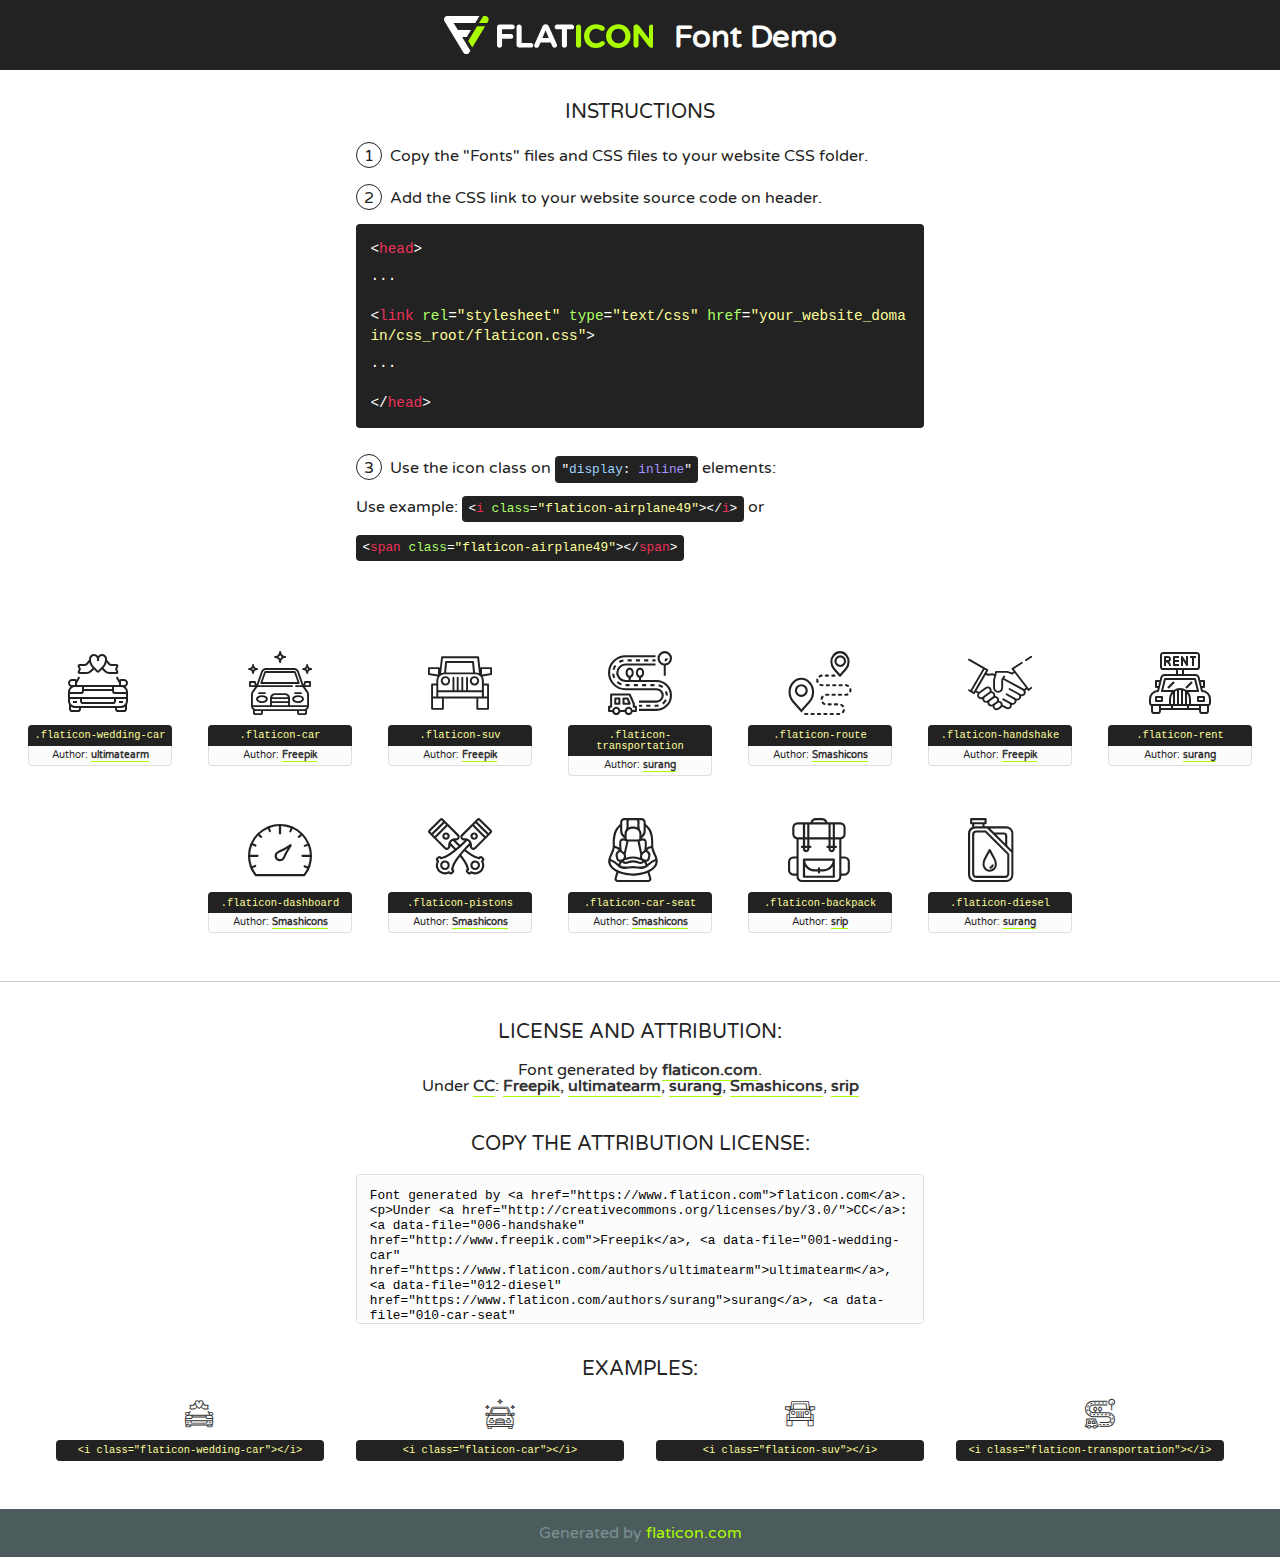
<file: static/fonts/flaticon/font/flaticon.html>
<!DOCTYPE html>
<!--
  Flaticon icon font: Flaticon
  Creation date: 29/10/2019 06:11
-->
<html>
<!DOCTYPE html>
<html>

<head>
    <title>Flaticon WebFont</title>
    <link href="http://fonts.googleapis.com/css?family=Varela+Round" rel="stylesheet" type="text/css" />
    <link rel="stylesheet" type="text/css" href="flaticon.css">
    <meta charset="UTF-8">
    <style>
    html, body, div, span, applet, object, iframe,
    h1, h2, h3, h4, h5, h6, p, blockquote, pre,
    a, abbr, acronym, address, big, cite, code,
    del, dfn, em, img, ins, kbd, q, s, samp,
    small, strike, strong, sub, sup, tt, var,
    b, u, i, center,
    dl, dt, dd, ol, ul, li,
    fieldset, form, label, legend,
    table, caption, tbody, tfoot, thead, tr, th, td,
    article, aside, canvas, details, embed, 
    figure, figcaption, footer, header, hgroup, 
    menu, nav, output, ruby, section, summary,
    time, mark, audio, video {
        margin: 0;
        padding: 0;
        border: 0;
        font-size: 100%;
        font: inherit;
        vertical-align: baseline;
    }
    /* HTML5 display-role reset for older browsers */
    article, aside, details, figcaption, figure, 
    footer, header, hgroup, menu, nav, section {
        display: block;
    }
    body {
        line-height: 1;
    }
    ol, ul {
        list-style: none;
    }
    blockquote, q {
        quotes: none;
    }
    blockquote:before, blockquote:after,
    q:before, q:after {
        content: '';
        content: none;
    }
    table {
        border-collapse: collapse;
        border-spacing: 0;
    }
    body {
        font-family: 'Varela Round', Helvetica, Arial, sans-serif;
        font-size: 16px;
        color: #222;
    }
    a {
        color: #333;
        border-bottom: 1px solid #a9fd00;
        font-weight: bold;
        text-decoration: none;
    }
    * {
        -moz-box-sizing: border-box;
        -webkit-box-sizing: border-box;
        box-sizing: border-box;
        margin: 0;
        padding: 0;
    }
    [class^="flaticon-"]:before, [class*=" flaticon-"]:before, [class^="flaticon-"]:after, [class*=" flaticon-"]:after {
        font-family: Flaticon;
        font-size: 30px;
        font-style: normal;
        margin-left: 20px;
        color: #333;
    }
    .wrapper {
        max-width: 600px;
        margin: auto;
        padding: 0 1em;
    }
    .title {
        font-size: 1.25em;
        text-align: center;
        margin-bottom: 1em;
        text-transform: uppercase;
    }
    header {
        text-align: center;
        background-color: #222;
        color: #fff;
        padding: 1em;
    }
    header .logo {
        width: 210px;
        height: 38px;
        display: inline-block;
        vertical-align: middle;
        margin-right: 1em;
        border: none;
    }
    header strong {
        font-size: 1.95em;
        font-weight: bold;
        vertical-align: middle;
        margin-top: 5px;
        display: inline-block;
    }
    .demo {
        margin: 2em auto;
        line-height: 1.25em;
    }
    .demo ul li {
        margin-bottom: 1em;
    }
    .demo ul li .num {
        color: #222;
        border-radius: 20px;
        display: inline-block;
        width: 26px;
        padding: 3px;
        height: 26px;
        text-align: center;
        margin-right: 0.5em;
        border: 1px solid #222;
    }
    .demo ul li code {
        background-color: #222;
        border-radius: 4px;
        padding: 0.25em 0.5em;
        display: inline-block;
        color: #fff;
        font-family: Consolas,Monaco,Lucida Console,Liberation Mono,DejaVu Sans Mono,Bitstream Vera Sans Mono,Courier New, monospace;
        font-weight: lighter;
        margin-top: 1em;
        font-size: 0.8em;
        word-break: break-all;
    }
    .demo ul li code.big {
        padding: 1em;
        font-size: 0.9em;
    }
    .demo ul li code .red {
        color: #EF3159;
    }
    .demo ul li code .green {
        color: #ACFF65;
    }
    .demo ul li code .yellow {
        color: #FFFF99;
    }
    .demo ul li code .blue {
        color: #99D3FF;
    }
    .demo ul li code .purple {
        color: #A295FF;
    }
    .demo ul li code .dots {
        margin-top: 0.5em;
        display: block;
    }
    #glyphs {
        border-bottom: 1px solid #ccc;
        padding: 2em 0;
        text-align: center;
    }
    .glyph {
        display: inline-block;
        width: 9em;
        margin: 1em;
        text-align: center;
        vertical-align: top;
        background: #FFF;
    }
    .glyph .glyph-icon {
        padding: 10px;
        display: block;
        font-family:"Flaticon";
        font-size: 64px;
        line-height: 1;
    }
    .glyph .glyph-icon:before {
        font-size: 64px;
        color: #222;
        margin-left: 0;
    }
    .class-name {
        font-size: 0.65em;
        background-color: #222;
        color: #fff;
        border-radius: 4px 4px 0 0;
        padding: 0.5em;
        color: #FFFF99;
        font-family: Consolas,Monaco,Lucida Console,Liberation Mono,DejaVu Sans Mono,Bitstream Vera Sans Mono,Courier New, monospace;
    }
    .author-name {
        font-size: 0.6em;
        background-color: #fcfcfd;
        border: 1px solid #DEDEE4;
        border-top: 0;
        border-radius: 0 0 4px 4px;
        padding: 0.5em;
    }
    .class-name:last-child {
        font-size: 10px;
        color:#888;
    }
    .class-name:last-child a {
        font-size: 10px;
        color:#555;
    }
    .class-name:last-child a:hover {
        color:#a9fd00;
    }
    .glyph > input {
        display: block;
        width: 100px;
        margin: 5px auto;
        text-align: center;
        font-size: 12px;
        cursor: text;
    }
    .glyph > input.icon-input {
        font-family:"Flaticon";
        font-size: 16px;
        margin-bottom: 10px;
    }
    .attribution .title {
        margin-top: 2em;
    }
    .attribution textarea {
        background-color: #fcfcfd;
        padding: 1em;
        border: none;
        box-shadow: none;
        border: 1px solid #DEDEE4;
        border-radius: 4px;
        resize: none;
        width: 100%;
        height: 150px;
        font-size: 0.8em;
        font-family: Consolas,Monaco,Lucida Console,Liberation Mono,DejaVu Sans Mono,Bitstream Vera Sans Mono,Courier New, monospace;
        -webkit-appearance: none;
    }
    .iconsuse {
        margin: 2em auto;
        text-align: center;
        max-width: 1200px;
    }
    .iconsuse:after {
        content: '';
        display: table;
        clear: both;
    }
    .iconsuse .image {
        float: left;
        width: 25%;
        padding: 0 1em;
    }
    .iconsuse .image p {
        margin-bottom: 1em;
    }
    .iconsuse .image span {
        display: block;
        font-size: 0.65em;
        background-color: #222;
        color: #fff;
        border-radius: 4px;
        padding: 0.5em;
        color: #FFFF99;
        margin-top: 1em;
        font-family: Consolas,Monaco,Lucida Console,Liberation Mono,DejaVu Sans Mono,Bitstream Vera Sans Mono,Courier New, monospace;
    }
    #footer {
        text-align: center;
        background-color: #4C5B5C;
        color: #7c9192;
        padding: 1em;
    }
    #footer a {
        border: none;
        color: #a9fd00;
        font-weight: normal;
    }
    @media (max-width: 960px) {
        .iconsuse .image {
            width: 50%;
        }
    }
    @media (max-width: 560px) {
        .iconsuse .image {
            width: 100%;
        }
    }
    </style>
</head>

<body class="characters-off">

    <header>
        <a href="https://www.flaticon.com" target="_blank" class="logo">
            <svg version="1.1" xmlns="http://www.w3.org/2000/svg" xmlns:xlink="http://www.w3.org/1999/xlink" xmlns:a="http://ns.adobe.com/AdobeSVGViewerExtensions/3.0/" viewBox="0 0 560.875 102.036" enable-background="new 0 0 560.875 102.036" xml:space="preserve">
                <defs>
                </defs>
                <g>
                    <g class="letters">
                        <path fill="#ffffff" d="M141.596,29.675c0-3.777,2.985-6.767,6.764-6.767h34.438c3.426,0,6.15,2.728,6.15,6.15
                        c0,3.43-2.724,6.149-6.15,6.149h-27.674v13.091h23.719c3.429,0,6.151,2.724,6.151,6.15c0,3.43-2.723,6.149-6.151,6.149h-23.719
                        v17.574c0,3.773-2.986,6.761-6.764,6.761c-3.779,0-6.764-2.989-6.764-6.761V29.675z"></path>
                        <path fill="#ffffff" d="M193.844,29.149c0-3.781,2.985-6.767,6.764-6.767c3.776,0,6.763,2.985,6.763,6.767v42.957h25.039
                        c3.426,0,6.149,2.726,6.149,6.153c0,3.425-2.723,6.15-6.149,6.15h-31.802c-3.779,0-6.764-2.986-6.764-6.768V29.149z"></path>
                        <path fill="#ffffff" d="M241.891,75.71l21.438-48.407c1.492-3.341,4.215-5.357,7.906-5.357h0.792
                        c3.686,0,6.323,2.017,7.815,5.357l21.439,48.407c0.436,0.967,0.701,1.845,0.701,2.723c0,3.602-2.809,6.501-6.414,6.501
                        c-3.161,0-5.269-1.845-6.499-4.655l-4.132-9.661h-27.059l-4.301,10.102c-1.144,2.631-3.426,4.214-6.237,4.214
                        c-3.517,0-6.24-2.81-6.24-6.325C241.1,77.64,241.451,76.677,241.891,75.71z M279.932,58.666l-8.521-20.297l-8.526,20.297H279.932
                        z"></path>
                        <path fill="#ffffff" d="M314.864,35.387H301.86c-3.429,0-6.239-2.813-6.239-6.238c0-3.429,2.811-6.24,6.239-6.24h39.533
                        c3.426,0,6.237,2.811,6.237,6.24c0,3.425-2.811,6.238-6.237,6.238h-13.001v42.785c0,3.773-2.99,6.761-6.764,6.761
                        c-3.779,0-6.764-2.989-6.764-6.761V35.387z"></path>
                        <path fill="#A9FD00" d="M352.615,29.149c0-3.781,2.985-6.767,6.767-6.767c3.774,0,6.761,2.985,6.761,6.767v49.024
                        c0,3.773-2.987,6.761-6.761,6.761c-3.781,0-6.767-2.989-6.767-6.761V29.149z"></path>
                        <path fill="#A9FD00" d="M374.132,53.836v-0.179c0-17.481,13.178-31.801,32.065-31.801c9.22,0,15.459,2.458,20.557,6.238
                        c1.402,1.054,2.637,2.985,2.637,5.357c0,3.692-2.985,6.59-6.681,6.59c-1.845,0-3.071-0.702-4.044-1.319
                        c-3.776-2.813-7.729-4.393-12.562-4.393c-10.364,0-17.831,8.611-17.831,19.154v0.173c0,10.542,7.291,19.329,17.831,19.329
                        c5.715,0,9.492-1.756,13.359-4.834c1.049-0.874,2.458-1.491,4.039-1.491c3.429,0,6.325,2.813,6.325,6.236
                        c0,2.106-1.056,3.78-2.282,4.834c-5.539,4.834-12.036,7.733-21.878,7.733C387.572,85.464,374.132,71.493,374.132,53.836z"></path>
                        <path fill="#A9FD00" d="M433.009,53.836v-0.179c0-17.481,13.79-31.801,32.766-31.801c18.981,0,32.592,14.143,32.592,31.628v0.173
                        c0,17.483-13.785,31.807-32.769,31.807C446.625,85.464,433.009,71.32,433.009,53.836z M484.224,53.836v-0.179
                        c0-10.539-7.725-19.326-18.626-19.326c-10.893,0-18.449,8.611-18.449,19.154v0.173c0,10.542,7.73,19.329,18.626,19.329
                        C476.676,72.986,484.224,64.378,484.224,53.836z"></path>
                        <path fill="#A9FD00" d="M506.233,29.321c0-3.774,2.99-6.763,6.767-6.763h1.401c3.252,0,5.183,1.583,7.029,3.953l26.093,34.265
                        V29.059c0-3.692,2.99-6.677,6.681-6.677c3.683,0,6.671,2.985,6.671,6.677v48.934c0,3.78-2.987,6.765-6.764,6.765h-0.436
                        c-3.257,0-5.188-1.581-7.034-3.953l-27.056-35.492v32.944c0,3.687-2.985,6.676-6.678,6.676c-3.683,0-6.673-2.989-6.673-6.676
                        V29.321z"></path>
                    </g>
                    <g class="insignia">
                        <path fill="#ffffff" d="M48.372,56.137h12.517l11.156-18.537H37.186L25.688,18.539h57.825L94.668,0H9.271
                        C5.925,0,2.842,1.801,1.198,4.716c-1.644,2.907-1.593,6.482,0.134,9.343l50.38,83.501c1.678,2.781,4.689,4.476,7.938,4.476
                        c3.246,0,6.257-1.695,7.935-4.476l2.898-4.804L48.372,56.137z"></path>
                        <g class="i">
                            <path fill="#A9FD00" d="M93.575,18.539h0.031v0.004l21.652,0.004l2.705-4.488c1.727-2.861,1.778-6.436,0.133-9.343
                            C116.454,1.801,113.371,0,110.026,0h-5.294L93.575,18.539z"></path>
                            <polygon fill="#A9FD00" points="88.291,27.356 64.725,66.486 75.519,84.404 109.942,27.356"></polygon>
                        </g>
                    </g>
                </g>
            </svg>
        </a>
        <strong>Font Demo</strong>
    </header>


    <section class="demo wrapper">

        <p class="title">Instructions</p>

        <ul>
            <li>
                <span class="num">1</span>Copy the "Fonts" files and CSS files to your website CSS folder.
            </li>
            <li>
                <span class="num">2</span>Add the CSS link to your website source code on header.
                <code class="big">
                    &lt;<span class="red">head</span>&gt;
                    <br/><span class="dots">...</span>
                    <br/>&lt;<span class="red">link</span> <span class="green">rel</span>=<span class="yellow">"stylesheet"</span> <span class="green">type</span>=<span class="yellow">"text/css"</span> <span class="green">href</span>=<span class="yellow">"your_website_domain/css_root/flaticon.css"</span>&gt;
                    <br/><span class="dots">...</span>
                    <br/>&lt;/<span class="red">head</span>&gt;
                </code>
            </li>

            <li>
                <p>
                    <span class="num">3</span>Use the icon class on <code>"<span class="blue">display</span>:<span class="purple"> inline</span>"</code> elements:
                    <br />
                    Use example: <code>&lt;<span class="red">i</span> <span class="green">class</span>=<span class="yellow">&quot;flaticon-airplane49&quot;</span>&gt;&lt;/<span class="red">i</span>&gt;</code> or <code>&lt;<span class="red">span</span> <span class="green">class</span>=<span class="yellow">&quot;flaticon-airplane49&quot;</span>&gt;&lt;/<span class="red">span</span>&gt;</code>
            </li>
        </ul>

    </section>




   <section id="glyphs">          
    
      
        <div class="glyph"><div class="glyph-icon flaticon-wedding-car"></div>
            <div class="class-name">.flaticon-wedding-car</div>
            <div class="author-name">Author: <a data-file="001-wedding-car" href="https://www.flaticon.com/authors/ultimatearm">ultimatearm</a> </div> 
        </div>        
        
        <div class="glyph"><div class="glyph-icon flaticon-car"></div>
            <div class="class-name">.flaticon-car</div>
            <div class="author-name">Author: <a data-file="002-car" href="http://www.freepik.com">Freepik</a> </div> 
        </div>        
        
        <div class="glyph"><div class="glyph-icon flaticon-suv"></div>
            <div class="class-name">.flaticon-suv</div>
            <div class="author-name">Author: <a data-file="003-suv" href="http://www.freepik.com">Freepik</a> </div> 
        </div>        
        
        <div class="glyph"><div class="glyph-icon flaticon-transportation"></div>
            <div class="class-name">.flaticon-transportation</div>
            <div class="author-name">Author: <a data-file="004-transportation" href="https://www.flaticon.com/authors/surang">surang</a> </div> 
        </div>        
        
        <div class="glyph"><div class="glyph-icon flaticon-route"></div>
            <div class="class-name">.flaticon-route</div>
            <div class="author-name">Author: <a data-file="005-route" href="https://www.flaticon.com/authors/smashicons">Smashicons</a> </div> 
        </div>        
        
        <div class="glyph"><div class="glyph-icon flaticon-handshake"></div>
            <div class="class-name">.flaticon-handshake</div>
            <div class="author-name">Author: <a data-file="006-handshake" href="http://www.freepik.com">Freepik</a> </div> 
        </div>        
        
        <div class="glyph"><div class="glyph-icon flaticon-rent"></div>
            <div class="class-name">.flaticon-rent</div>
            <div class="author-name">Author: <a data-file="007-rent" href="https://www.flaticon.com/authors/surang">surang</a> </div> 
        </div>        
        
        <div class="glyph"><div class="glyph-icon flaticon-dashboard"></div>
            <div class="class-name">.flaticon-dashboard</div>
            <div class="author-name">Author: <a data-file="008-dashboard" href="https://www.flaticon.com/authors/smashicons">Smashicons</a> </div> 
        </div>        
        
        <div class="glyph"><div class="glyph-icon flaticon-pistons"></div>
            <div class="class-name">.flaticon-pistons</div>
            <div class="author-name">Author: <a data-file="009-pistons" href="https://www.flaticon.com/authors/smashicons">Smashicons</a> </div> 
        </div>        
        
        <div class="glyph"><div class="glyph-icon flaticon-car-seat"></div>
            <div class="class-name">.flaticon-car-seat</div>
            <div class="author-name">Author: <a data-file="010-car-seat" href="https://www.flaticon.com/authors/smashicons">Smashicons</a> </div> 
        </div>        
        
        <div class="glyph"><div class="glyph-icon flaticon-backpack"></div>
            <div class="class-name">.flaticon-backpack</div>
            <div class="author-name">Author: <a data-file="011-backpack" href="https://www.flaticon.com/authors/srip">srip</a> </div> 
        </div>        
        
        <div class="glyph"><div class="glyph-icon flaticon-diesel"></div>
            <div class="class-name">.flaticon-diesel</div>
            <div class="author-name">Author: <a data-file="012-diesel" href="https://www.flaticon.com/authors/surang">surang</a> </div> 
        </div>        
        

    </section>



    <section class="attribution wrapper"   style="text-align:center;">

      <div class="title">License and attribution:</div><div class="attrDiv">Font generated by <a href="https://www.flaticon.com">flaticon.com</a>. <div><p>Under <a href="http://creativecommons.org/licenses/by/3.0/">CC</a>: <a data-file="006-handshake" href="http://www.freepik.com">Freepik</a>, <a data-file="001-wedding-car" href="https://www.flaticon.com/authors/ultimatearm">ultimatearm</a>, <a data-file="012-diesel" href="https://www.flaticon.com/authors/surang">surang</a>, <a data-file="010-car-seat" href="https://www.flaticon.com/authors/smashicons">Smashicons</a>, <a data-file="011-backpack" href="https://www.flaticon.com/authors/srip">srip</a></p>  </div>
      </div>
      <div class="title">Copy the Attribution License:</div>

    <textarea onclick="this.focus();this.select();">Font generated by &lt;a href=&quot;https://www.flaticon.com&quot;&gt;flaticon.com&lt;/a&gt;. <p>Under <a href="http://creativecommons.org/licenses/by/3.0/">CC</a>: <a data-file="006-handshake" href="http://www.freepik.com">Freepik</a>, <a data-file="001-wedding-car" href="https://www.flaticon.com/authors/ultimatearm">ultimatearm</a>, <a data-file="012-diesel" href="https://www.flaticon.com/authors/surang">surang</a>, <a data-file="010-car-seat" href="https://www.flaticon.com/authors/smashicons">Smashicons</a>, <a data-file="011-backpack" href="https://www.flaticon.com/authors/srip">srip</a></p>  
     </textarea>

    </section>

    <section class="iconsuse">

          <div class="title">Examples:</div>            
             
            <div class="image">
                <p>
                    <i class="glyph-icon flaticon-wedding-car"></i> 
                    <span>&lt;i class=&quot;flaticon-wedding-car&quot;&gt;&lt;/i&gt;</span>
                </p>
            </div>
            
            <div class="image">
                <p>
                    <i class="glyph-icon flaticon-car"></i> 
                    <span>&lt;i class=&quot;flaticon-car&quot;&gt;&lt;/i&gt;</span>
                </p>
            </div>
            
            <div class="image">
                <p>
                    <i class="glyph-icon flaticon-suv"></i> 
                    <span>&lt;i class=&quot;flaticon-suv&quot;&gt;&lt;/i&gt;</span>
                </p>
            </div>
            
            <div class="image">
                <p>
                    <i class="glyph-icon flaticon-transportation"></i> 
                    <span>&lt;i class=&quot;flaticon-transportation&quot;&gt;&lt;/i&gt;</span>
                </p>
            </div>
                       
        </div>
                            
    </section>

<div id="footer">
    <div>Generated by <a href="https://www.flaticon.com">flaticon.com</a>
    </div>
</div>



</body>
</html>
</file>
<file: static/fonts/flaticon/font/flaticon.css>
/*
  	Flaticon icon font: Flaticon
  	Creation date: 29/10/2019 06:11
  	*/

@font-face {
  font-family: "Flaticon";
  src: url("./Flaticon.eot");
  src: url("./Flaticon.eot?#iefix") format("embedded-opentype"),
       url("./Flaticon.woff2") format("woff2"),
       url("./Flaticon.woff") format("woff"),
       url("./Flaticon.ttf") format("truetype"),
       url("./Flaticon.svg#Flaticon") format("svg");
  font-weight: normal;
  font-style: normal;
}

@media screen and (-webkit-min-device-pixel-ratio:0) {
  @font-face {
    font-family: "Flaticon";
    src: url("./Flaticon.svg#Flaticon") format("svg");
  }
}

[class^="flaticon-"]:before, [class*=" flaticon-"]:before,
[class^="flaticon-"]:after, [class*=" flaticon-"]:after {   
  font-family: Flaticon;
        font-size: 20px;
font-style: normal;
margin-left: 20px;
}

.flaticon-wedding-car:before { content: "\f100"; }
.flaticon-car:before { content: "\f101"; }
.flaticon-suv:before { content: "\f102"; }
.flaticon-transportation:before { content: "\f103"; }
.flaticon-route:before { content: "\f104"; }
.flaticon-handshake:before { content: "\f105"; }
.flaticon-rent:before { content: "\f106"; }
.flaticon-dashboard:before { content: "\f107"; }
.flaticon-pistons:before { content: "\f108"; }
.flaticon-car-seat:before { content: "\f109"; }
.flaticon-backpack:before { content: "\f10a"; }
.flaticon-diesel:before { content: "\f10b"; }
</file>
